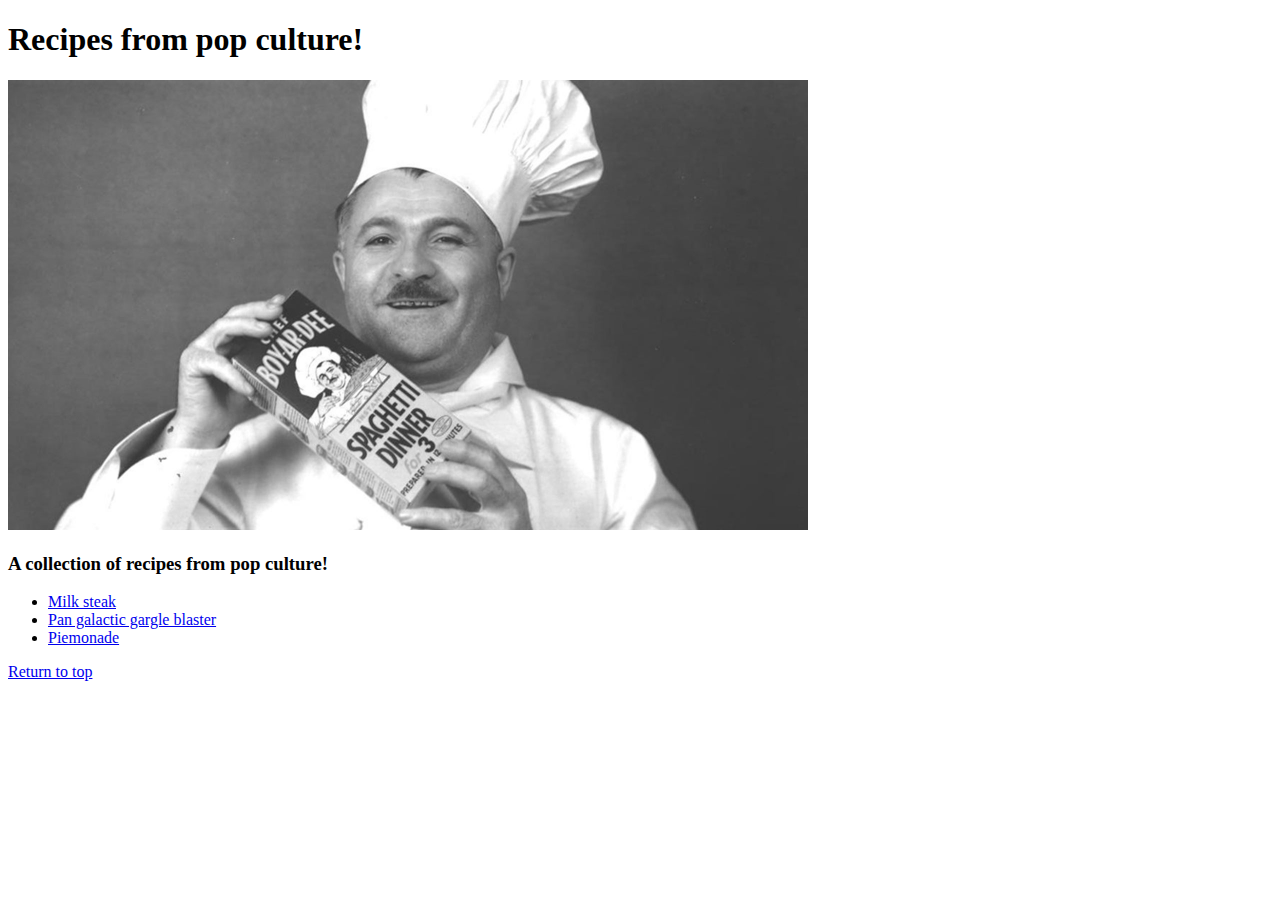
<file: project1/index.html>
<!DOCTYPE html>
<html>
    <head>
        <meta charset="utf-8">
        <title>Pop culture recipes!</title>
    </head>
    <body>
        <h1 id='header'>Recipes from pop culture!</h1>
        <img src='images/chef-boyardee.jpg' alt='a talented chef by the name of boyardee' style="width:800px;height:450px;">
        <h3 id='image label'>A collection of recipes from pop culture!</h3>
        <div>
            <ul>
                <li><a href='./recipes/milk-steak.html'>Milk steak</a></li>
                <li><a href="./recipes/gargle-blaster.html">Pan galactic gargle blaster</a></li>
                <li><a href="./recipes/piemonade.html">Piemonade</a></li>
            </ul>
        </div>
        <a href="#header">Return to top</a>
    </body>
</html>
</file>
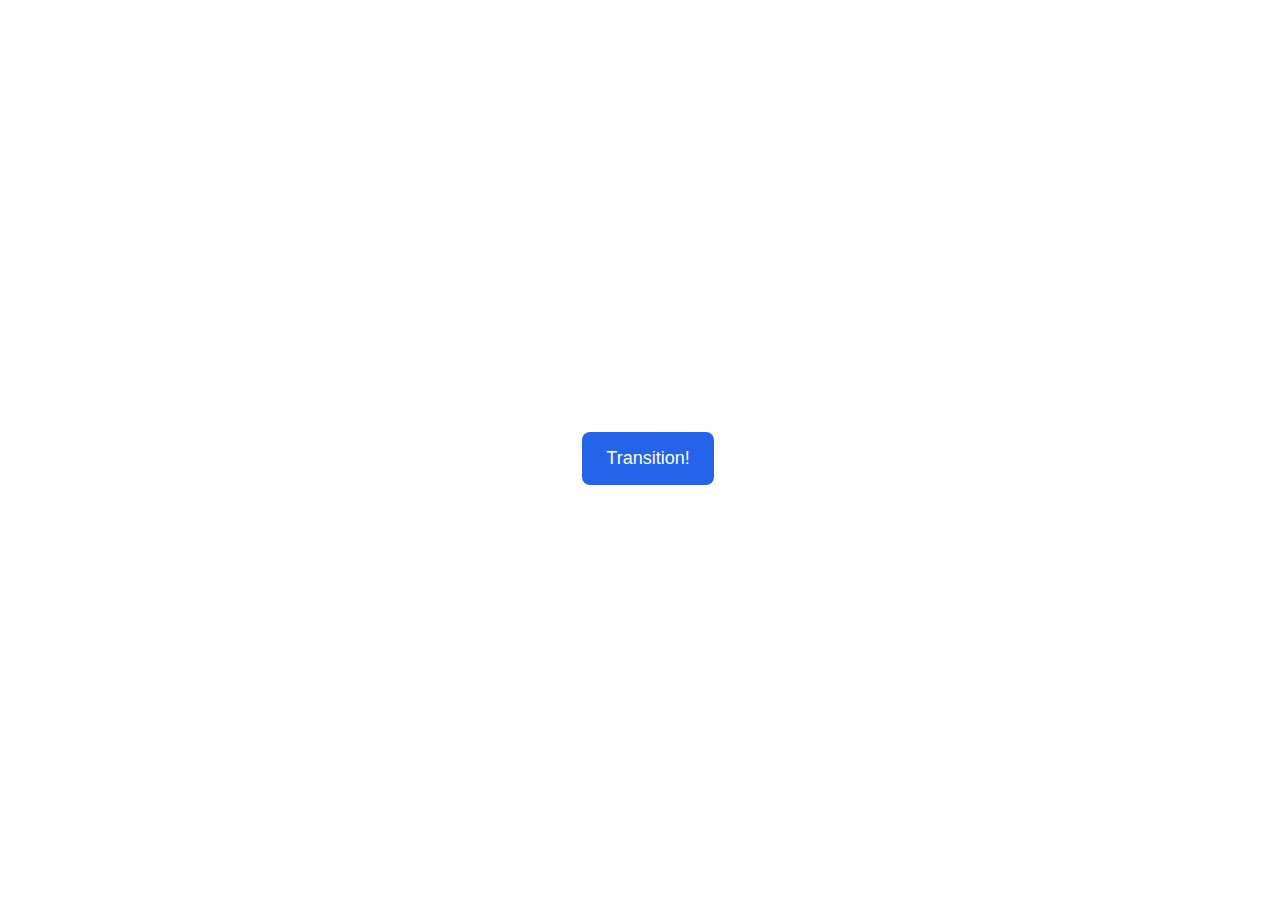
<file: css-exercises/animation/01-button-hover/index.html>
<!DOCTYPE html>
<html lang="en">
  <head>
    <meta charset="UTF-8" />
    <meta http-equiv="X-UA-Compatible" content="IE=edge" />
    <meta name="viewport" content="width=device-width, initial-scale=1.0" />
    <title>Button Hover</title>
    <link rel="stylesheet" href="style.css" />
  </head>
  <body>
    <div id="transition-container">
      <button id="b1">Transition!</button>
    </div>
  </body>
</html>
</file>
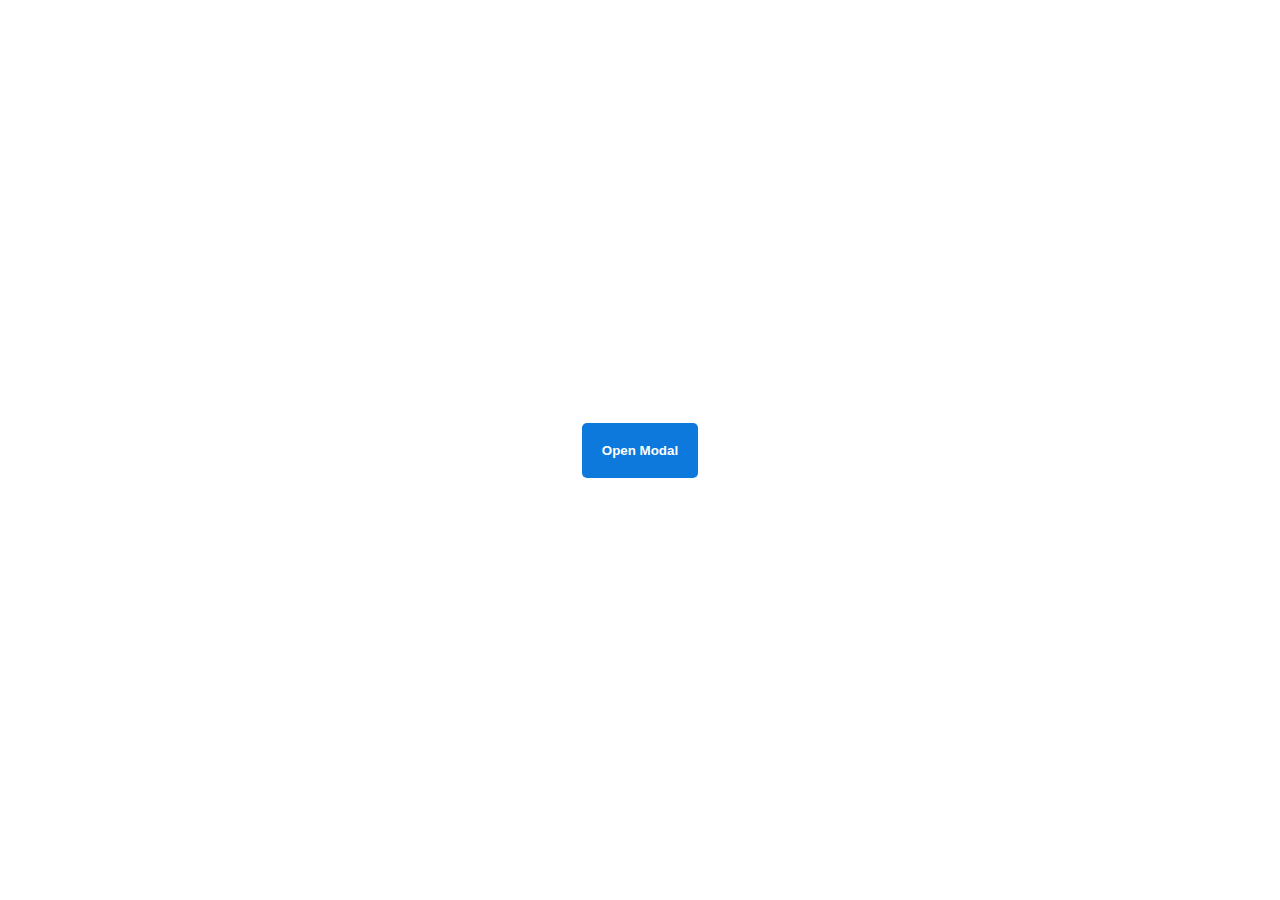
<file: css-exercises/animation/02-pop-up/index.html>
<!DOCTYPE html>
<html lang="en">
  <head>
    <meta charset="UTF-8" />
    <meta http-equiv="X-UA-Compatible" content="IE=edge" />
    <meta name="viewport" content="width=device-width, initial-scale=1.0" />
    <title>Popup</title>
    <link rel="stylesheet" href="style.css" />
  </head>
  <body>
    <div class="backdrop"></div>
    <div class="popup-modal">
      <h1>Look at me!</h1>
      <p>I'm a pop up dialog!</p>
      <button id="close-modal">Close Modal</button>
    </div>
    <div class="button-container">
      <button id="trigger-modal">Open Modal</button>
    </div>
    <script src="script.js"></script>
  </body>
</html>
</file>
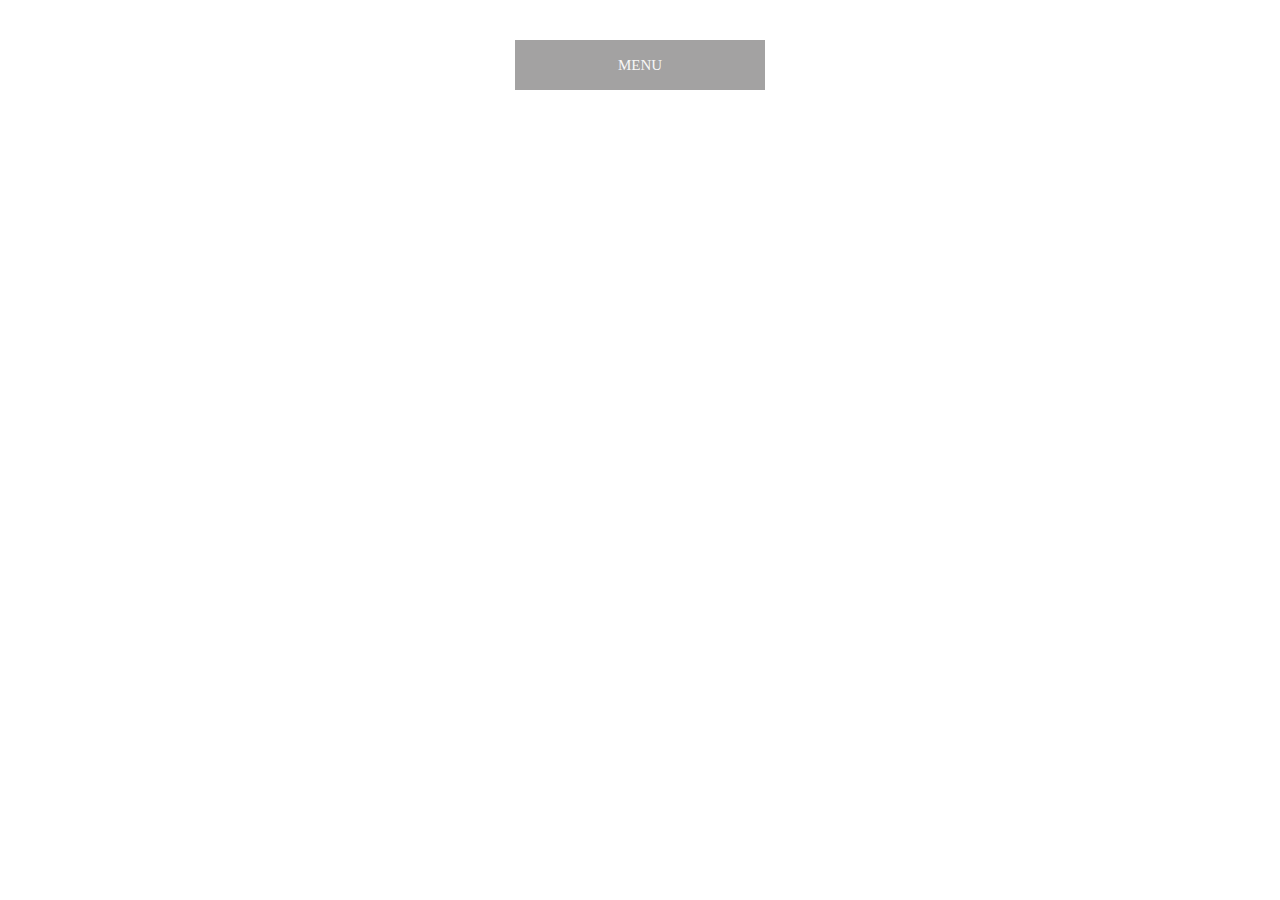
<file: css-exercises/animation/03-dropdown-menu/index.html>
<!DOCTYPE html>
<html lang="en">
  <head>
    <meta charset="UTF-8" />
    <meta http-equiv="X-UA-Compatible" content="IE=edge" />
    <meta name="viewport" content="width=device-width, initial-scale=1.0" />
    <title>Dropdown Menu</title>
    <link rel="stylesheet" href="style.css" />
  </head>
  <body>
    <div class="dropdown-container">
        <div class="menu-title">MENU</div>
        <ul class="dropdown-menu">
            <li>ITEM 1</li>
            <li>ITEM 2</li>
            <li>ITEM 3</li>
            <li>ITEM 4</li>
            <li>ITEM 5</li>
        </ul>
    </div>
    <script src="script.js"></script>
  </body>
</html>
</file>
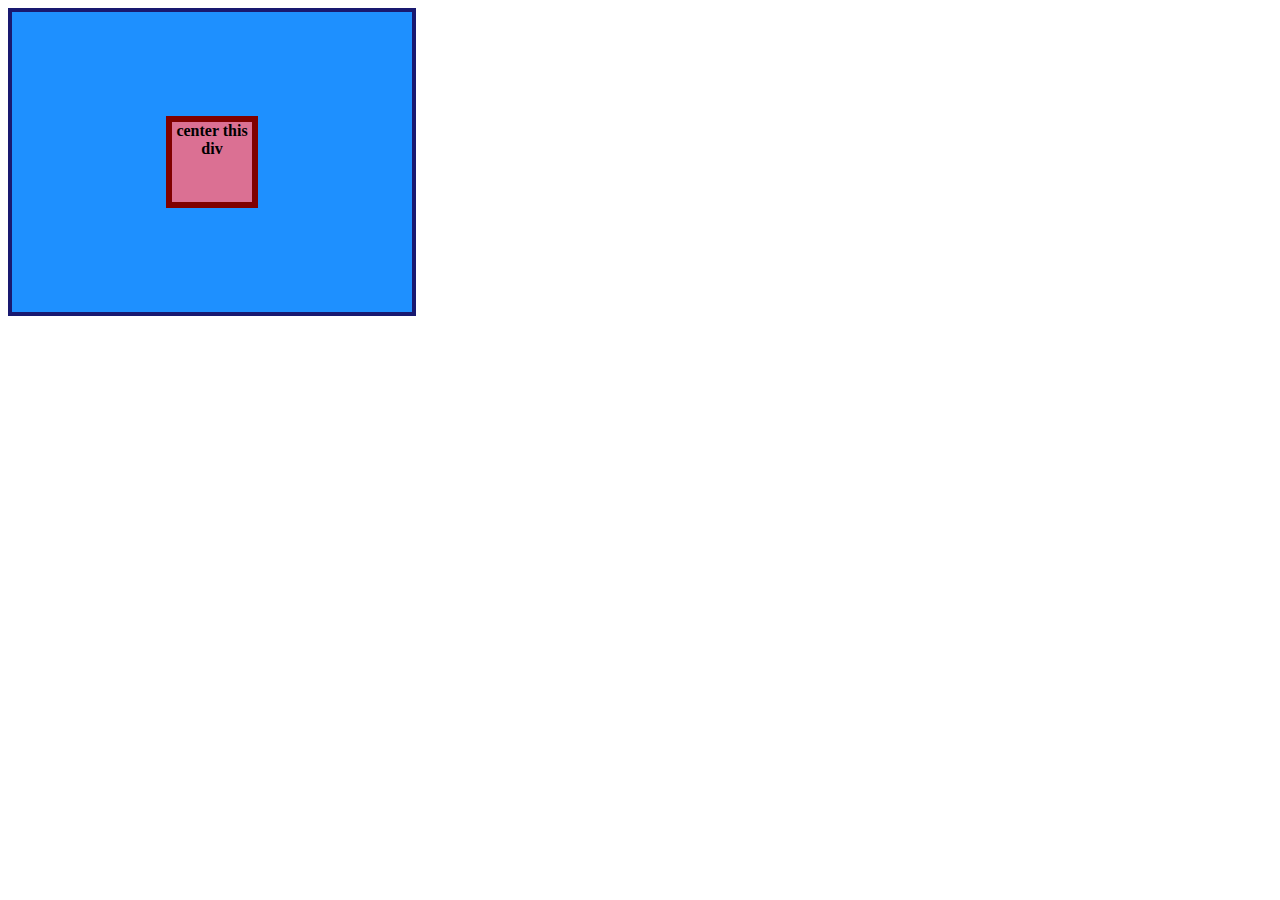
<file: css-exercises/flex/01-flex-center/index.html>
<!DOCTYPE html>
<html lang="en">
  <head>
    <meta charset="UTF-8">
    <meta http-equiv="X-UA-Compatible" content="IE=edge">
    <meta name="viewport" content="width=device-width, initial-scale=1.0">
    <title>CENTER THIS DIV</title>
    <link rel="stylesheet" href="style.css">
  </head>
  <body>
    <div class="container">
      <div class="box">center this div</div>
    </div>
  </body>
</html>
</file>
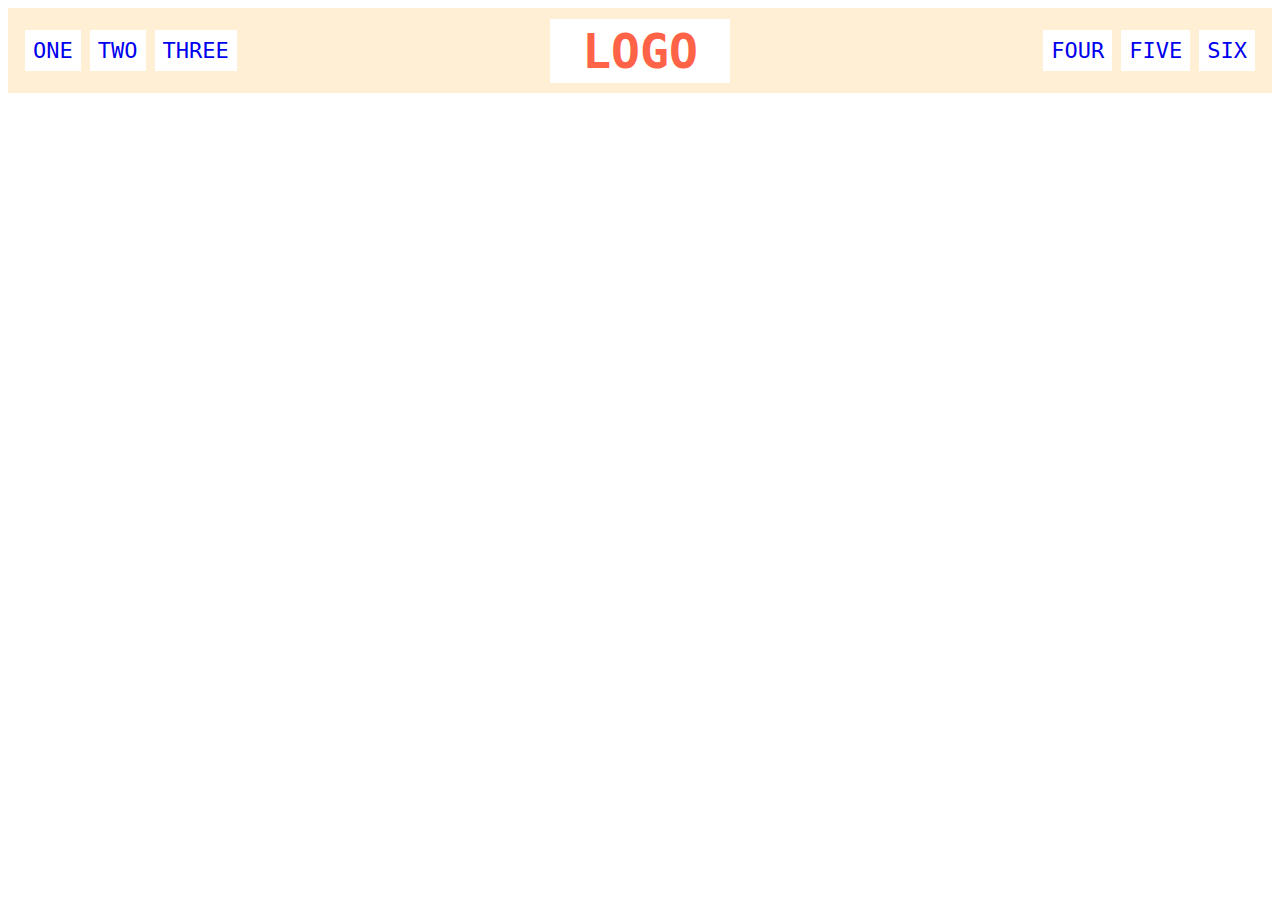
<file: css-exercises/flex/02-flex-header/index.html>
<!DOCTYPE html>
<html lang="en">
  <head>
    <meta charset="UTF-8">
    <meta http-equiv="X-UA-Compatible" content="IE=edge">
    <meta name="viewport" content="width=device-width, initial-scale=1.0">
    <title>Flex Header</title>
    <link rel="stylesheet" href="style.css">
  </head>
  <body>
    <div class="header">
      <div class="left-links">
        <ul>
          <li><a href="#">ONE</a></li>
          <li><a href="#">TWO</a></li>
          <li><a href="#">THREE</a></li>
        </ul>
      </div>
      <div class="logo">LOGO</div>
      <div class="right-links">
        <ul>
          <li><a href="#">FOUR</a></li>
          <li><a href="#">FIVE</a></li>
          <li><a href="#">SIX</a></li>
        </ul>
      </div>
    </div>
  </body>
</html>
</file>
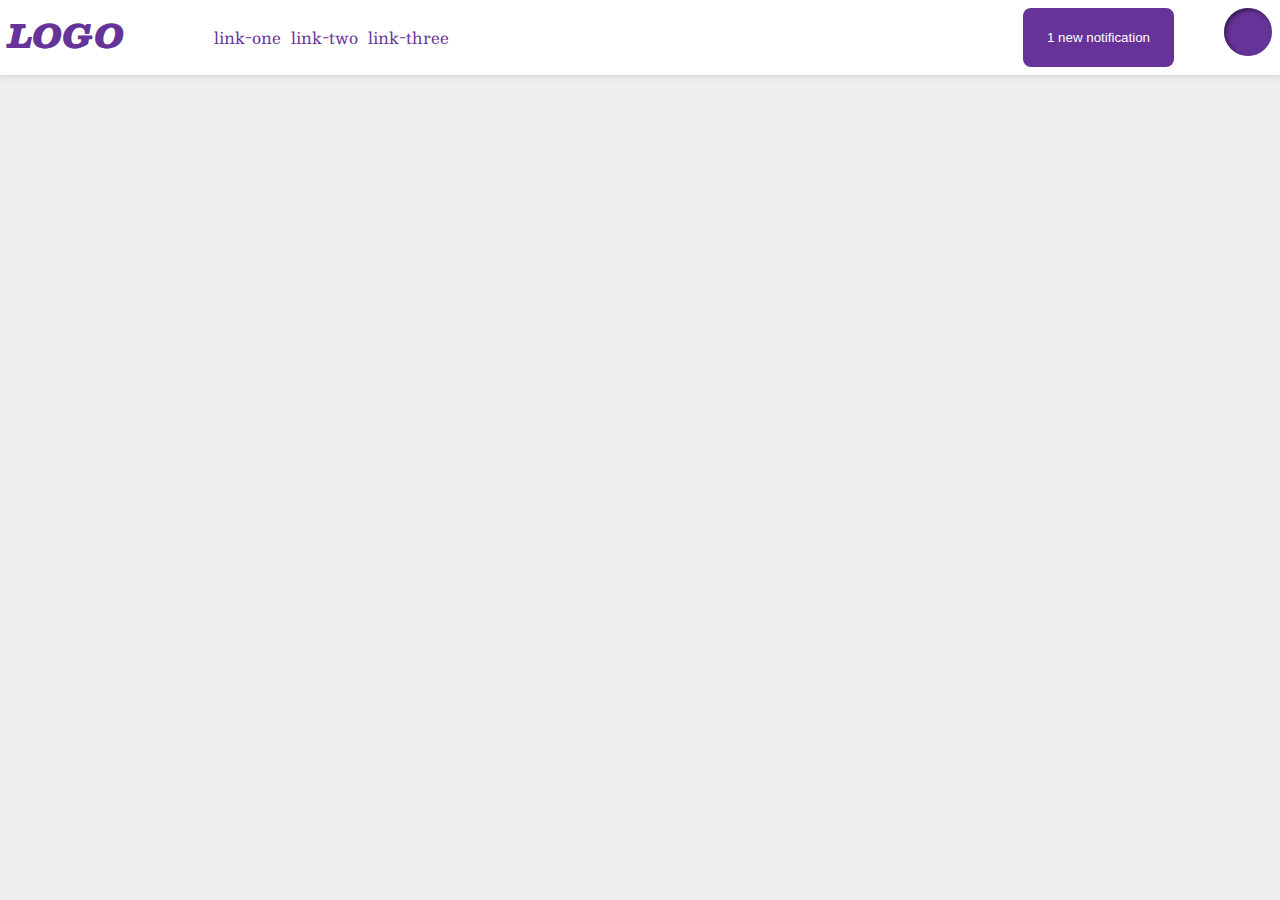
<file: css-exercises/flex/03-flex-header-2/index.html>
<!DOCTYPE html>
<html lang="en">
  <head>
    <meta charset="UTF-8">
    <meta http-equiv="X-UA-Compatible" content="IE=edge">
    <meta name="viewport" content="width=device-width, initial-scale=1.0">
    <title>Flex Header 2</title>
    <link rel="stylesheet" href="style.css">
  </head>
  <body>
    <div class="header">
      <div class="left">
        <div class="logo">
          LOGO
        </div>
        <ul class="links">
          <li><a href="google.com">link-one</a></li>
          <li><a href="google.com">link-two</a></li>
          <li><a href="google.com">link-three</a></li>
        </ul>
      </div>
      <div class="right">
        <button class="notifications">
          1 new notification
        </button>
        <div class="profile-image"></div>
      </div>
    </div>
  </body>
</html>
</file>
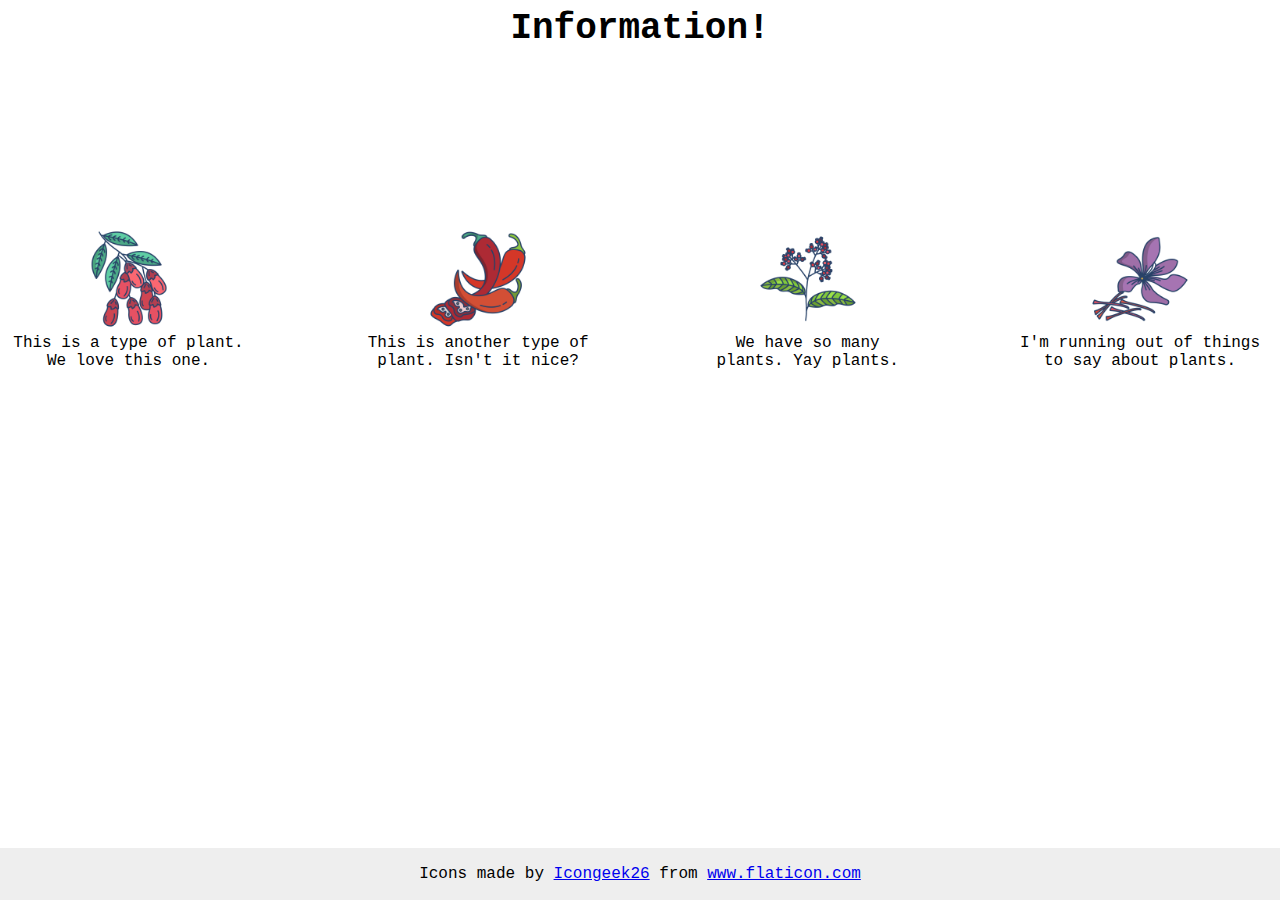
<file: css-exercises/flex/04-flex-information/index.html>
<!DOCTYPE html>
<html lang="en">
  <head>
    <meta charset="UTF-8">
    <meta http-equiv="X-UA-Compatible" content="IE=edge">
    <meta name="viewport" content="width=device-width, initial-scale=1.0">
    <title>Information</title>
    <link rel="stylesheet" href="style.css">
  </head>
  <body>
    <div class="title">Information!</div>
    <div class="main">
     <div class="content"> 
       <img src="./images/barberry.png" alt="barberry">
       <div class="text">This is a type of plant. We love this one.</div>
     </div> 
     <div class="content"> 
        <img src="./images/chilli.png" alt="chili">
        <div class="text">This is another type of plant. Isn't it nice?</div>
     </div>
     <div class="content">
        <img src="./images/pepper.png" alt="pepper">
        <div class="text">We have so many plants. Yay plants.</div>
      </div>
     <div class="content"> 
        <img src="./images/saffron.png" alt="saffron">
        <div class="text">I'm running out of things to say about plants.</div>
     </div>
    </div>

    <!-- disregard this section, it's here to give attribution to the creator of these icons -->
    <div class="footer">
      <div>Icons made by <a href="https://www.flaticon.com/authors/icongeek26" title="Icongeek26">Icongeek26</a> from <a href="https://www.flaticon.com/" title="Flaticon">www.flaticon.com</a></div>
    </div>
  </body>
</html>
</file>
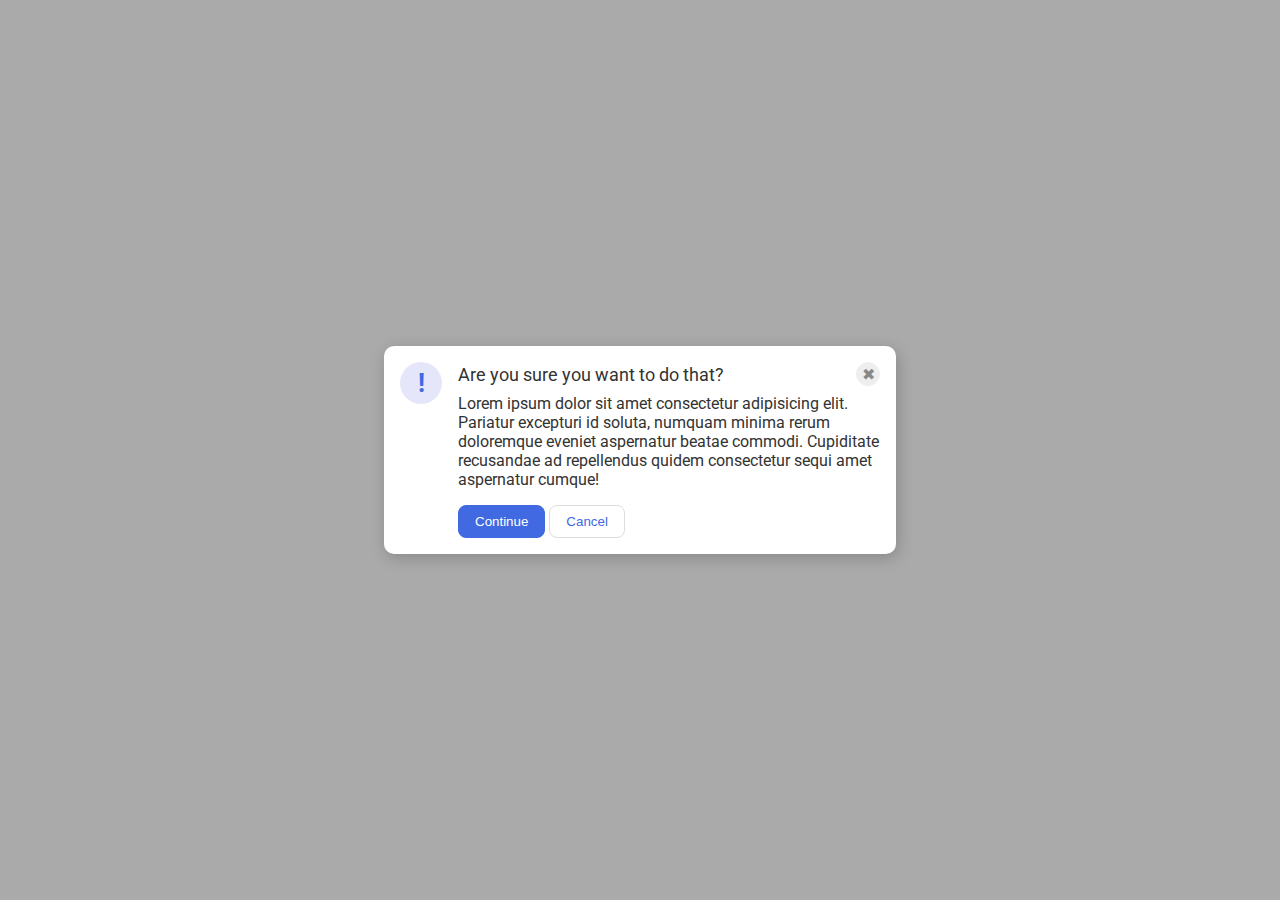
<file: css-exercises/flex/05-flex-modal/index.html>
<!DOCTYPE html>
<html lang="en">
  <head>
    <meta charset="UTF-8">
    <meta http-equiv="X-UA-Compatible" content="IE=edge">
    <meta name="viewport" content="width=device-width, initial-scale=1.0">
    <link rel="stylesheet" href="style.css">
    <title>Modal</title>
  </head>
  <body>
    <div class="modal">
      <div class="icon">!</div>
      <!-- lets seperate the icon and the other content -->
      <div class="seperated"> 
        <div class="header">Are you sure you want to do that?
          <button class="close-button">✖</button>
        </div>
        <div class="text">Lorem ipsum dolor sit amet consectetur adipisicing elit. Pariatur excepturi id soluta, numquam minima rerum doloremque eveniet aspernatur beatae commodi. Cupiditate recusandae ad repellendus quidem consectetur sequi amet aspernatur cumque!</div>
        <button class="continue">Continue</button>
        <button class="cancel">Cancel</button>
      </div>
    </div>
  </body>
</html>
</file>
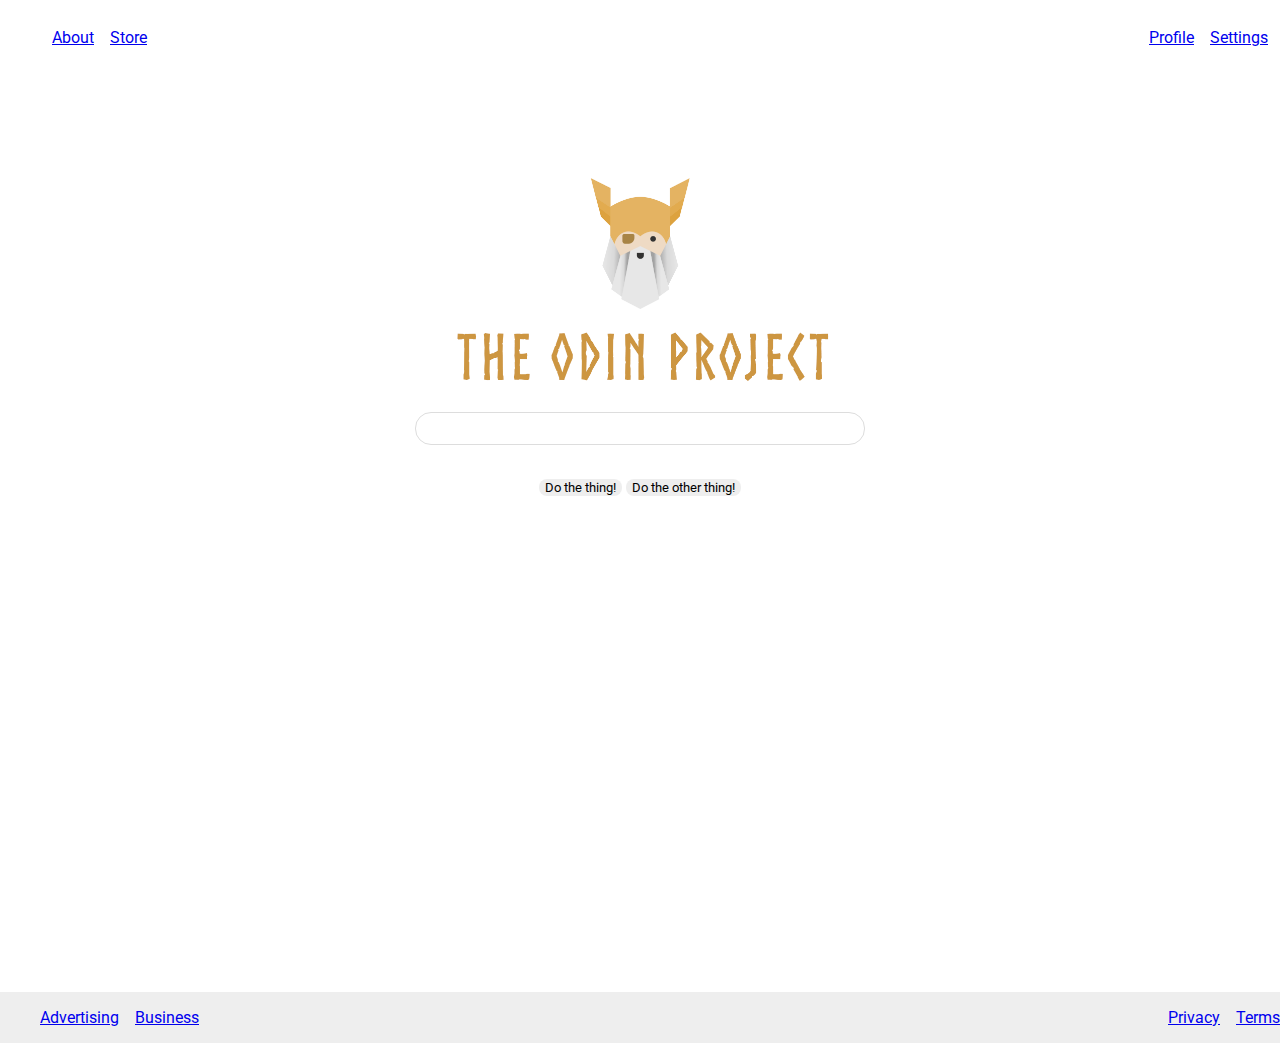
<file: css-exercises/flex/06-flex-layout/index.html>
<!DOCTYPE html>
<html lang="en">
  <head>
    <meta charset="UTF-8">
    <meta http-equiv="X-UA-Compatible" content="IE=edge">
    <meta name="viewport" content="width=device-width, initial-scale=1.0">
    <title>LAYOUT</title>
    <link rel="stylesheet" href="./style.css">
  </head>
  <body>
    <div class="header">
      <ul class="left-links">
        <li><a href="#">About</a></li>
        <li><a href="#">Store</a></li>
      </ul>
      <ul class="right-links">
        <li><a href="#">Profile</a></li>
        <li><a href="#">Settings</a></li>
      </ul>
    </div>
    <div class="content">
      <img src="./logo.png" alt="Project logo. Represents odin with the project name.">
      <div class="input">
        <input type="text">
      </div>
      <div class="buttons">
        <button>Do the thing!</button>
        <button>Do the other thing!</button>
      </div>
    </div>
    <div class="footer">
      <ul class="left-links">
        <li><a href="#">Advertising</a></li>
        <li><a href="#">Business</a></li>
      </ul>
      <ul class="right-links">
        <li><a href="#">Privacy</a></li>
        <li><a href="#">Terms</a></li>
      </ul>
    </div>
  </body>
</html>
</file>
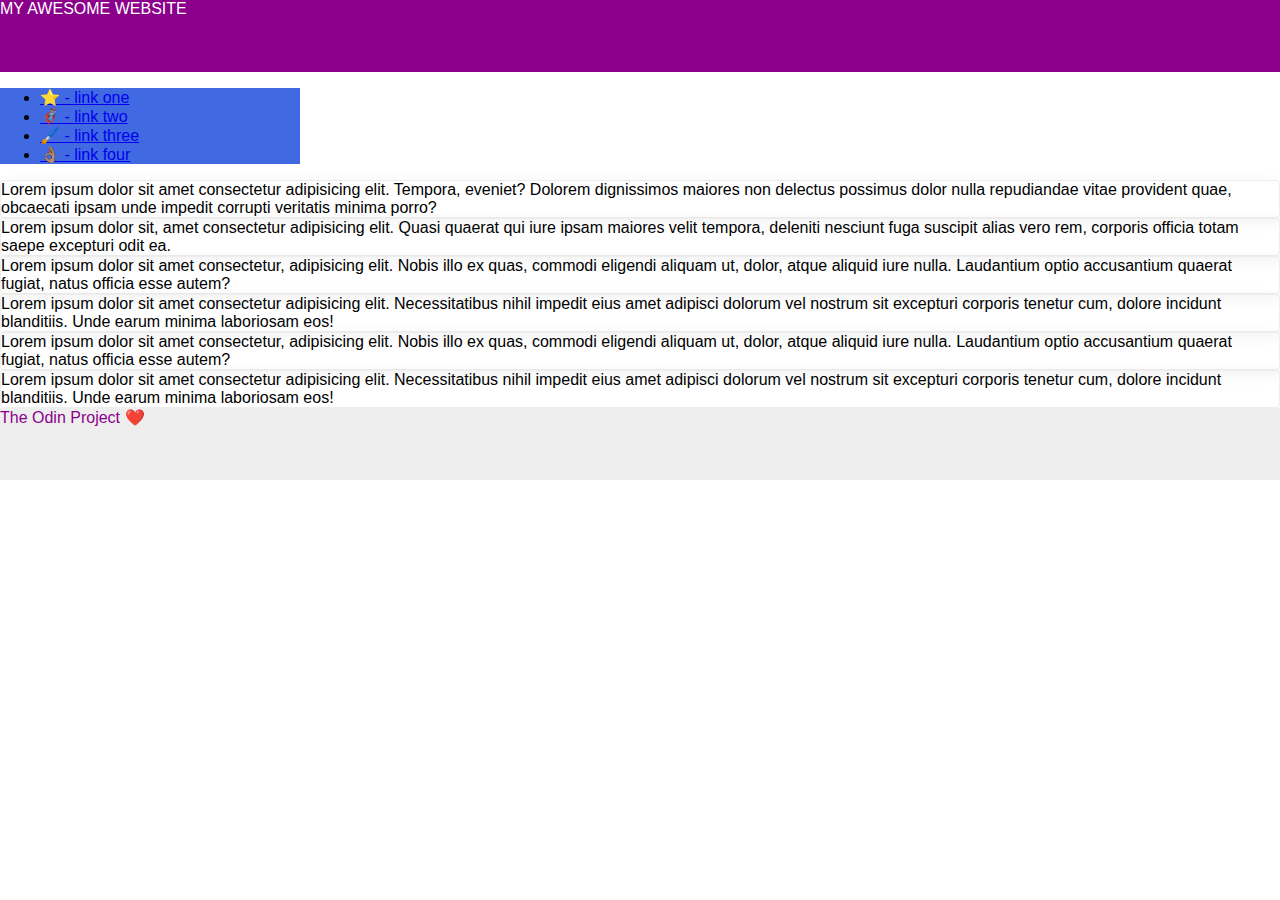
<file: css-exercises/flex/07-flex-layout-2/index.html>
<!DOCTYPE html>
<html lang="en">
  <head>
    <meta charset="UTF-8">
    <meta http-equiv="X-UA-Compatible" content="IE=edge">
    <meta name="viewport" content="width=device-width, initial-scale=1.0">
    <title>The Holy Grail</title>
    <link rel="stylesheet" href="style.css">
  </head>
  <body>
    <div class="header">
      MY AWESOME WEBSITE
    </div>
    
    <div class="sidebar">
      <ul>
        <li><a href="#">⭐ - link one</a></li>
        <li><a href="#">🦸🏽‍♂️ - link two</a></li>
        <li><a href="#">🖌️ - link three</a></li>
        <li><a href="#">👌🏽 - link four</a></li>
      </ul>
    </div>

    <div class="card">Lorem ipsum dolor sit amet consectetur adipisicing elit. Tempora, eveniet? Dolorem dignissimos maiores non delectus possimus dolor nulla repudiandae vitae provident quae, obcaecati ipsam unde impedit corrupti veritatis minima porro?</div>
    <div class="card">Lorem ipsum dolor sit, amet consectetur adipisicing elit. Quasi quaerat qui iure ipsam maiores velit tempora, deleniti nesciunt fuga suscipit alias vero rem, corporis officia totam saepe excepturi odit ea.</div>
    <div class="card">Lorem ipsum dolor sit amet consectetur, adipisicing elit. Nobis illo ex quas, commodi eligendi aliquam ut, dolor, atque aliquid iure nulla. Laudantium optio accusantium quaerat fugiat, natus officia esse autem?</div>
    <div class="card">Lorem ipsum dolor sit amet consectetur adipisicing elit. Necessitatibus nihil impedit eius amet adipisci dolorum vel nostrum sit excepturi corporis tenetur cum, dolore incidunt blanditiis. Unde earum minima laboriosam eos!</div>
    <div class="card">Lorem ipsum dolor sit amet consectetur, adipisicing elit. Nobis illo ex quas, commodi eligendi aliquam ut, dolor, atque aliquid iure nulla. Laudantium optio accusantium quaerat fugiat, natus officia esse autem?</div>
    <div class="card">Lorem ipsum dolor sit amet consectetur adipisicing elit. Necessitatibus nihil impedit eius amet adipisci dolorum vel nostrum sit excepturi corporis tenetur cum, dolore incidunt blanditiis. Unde earum minima laboriosam eos!</div>
    
    <div class="footer">
      The Odin Project ❤️
    </div>
  </body>
</html>
</file>
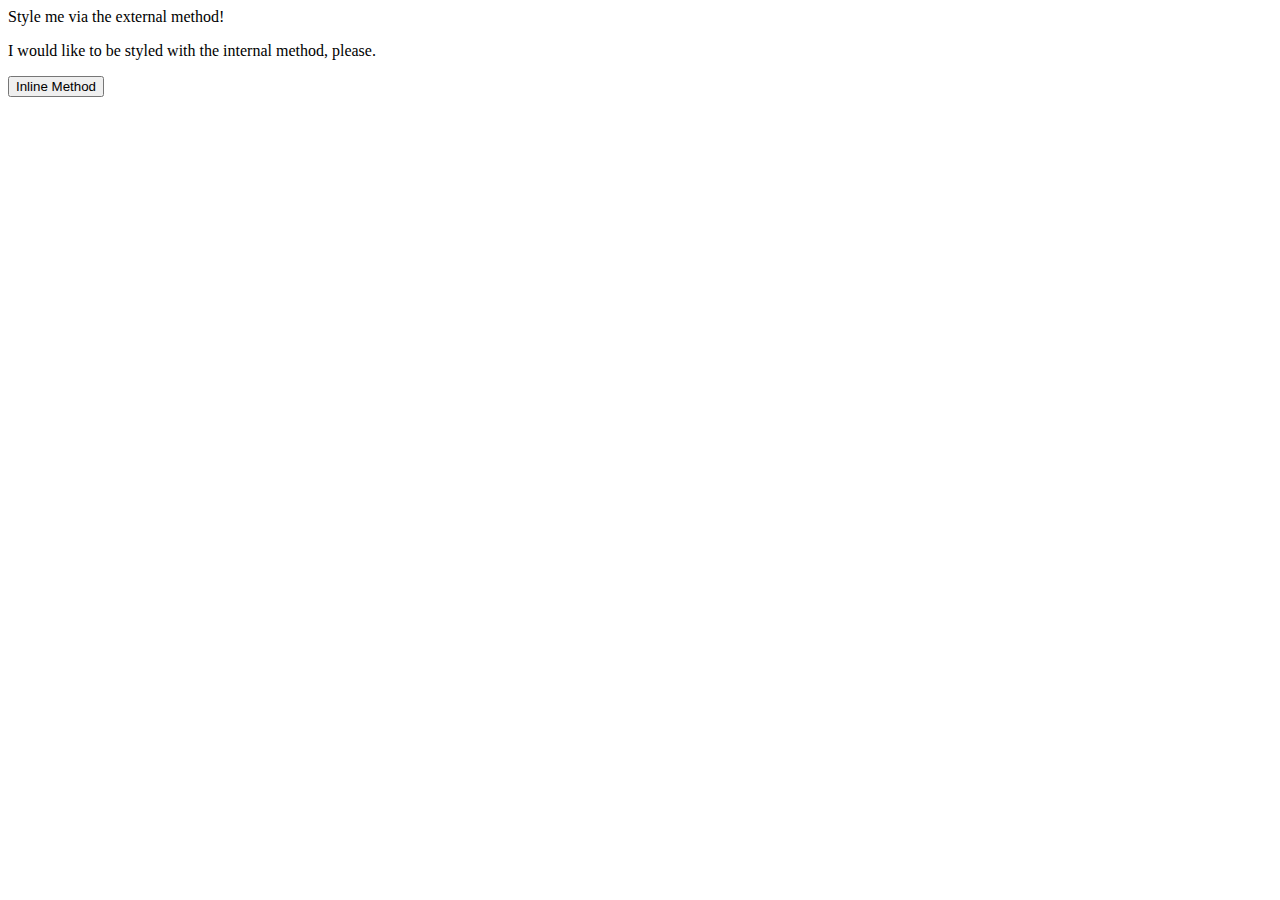
<file: css-exercises/foundations/01-css-methods/index.html>
<!DOCTYPE html>
<html lang="en">
  <head>
    <meta charset="UTF-8">
    <meta http-equiv="X-UA-Compatible" content="IE=edge">
    <meta name="viewport" content="width=device-width, initial-scale=1.0">
    <title>Methods for Adding CSS</title>
  </head>
  <body>
    <div>Style me via the external method!</div>
    <p>I would like to be styled with the internal method, please.</p>
    <button>Inline Method</button>
  </body>
</html>
</file>
<file: css-exercises/animation/01-button-hover/style.css>
#transition-container {
  width: 100vw;
  height: 100vh;
  display: flex;
  flex-direction: column;
  justify-content: center;
  align-items: center;
  font-family: Arial, sans-serif;
}

#b1:hover {
  transform: scale(1.4);
}

button {
  border-radius: 8px;
  border: none;
  background-color: #2563eb;
  color: white;
  font-size: 18px;
  padding: 16px 24px;
  text-align: center;
}
</file>
<file: css-exercises/animation/02-pop-up/style.css>
* {
  padding: 0;
  margin: 0;
}

body {
  overflow: hidden;
}

.button-container {
  width: 100vw;
  height: 100vh;
  background-color: #ffffff;
  opacity: 100%;
  display: flex;
  align-items: center;
  justify-content: center;
}

button {
  padding: 20px;
  color: #ffffff;
  background-color: #0e79dd;
  border: none;
  border-radius: 5px;
  font-weight: 600;
}

.popup-modal {
  padding: 32px 64px;
  background-color: white;
  border: 1px solid black;
  border-radius: 10px;
  position: fixed;
  top: 50%;
  left: 50%;
  transform-origin: center;
  transform: translate(-50%, -50%);
  pointer-events: none;
  opacity: 0%;
  text-align: center;
}

.popup-modal p {
  margin-bottom: 24px;
}

.backdrop {
  pointer-events: none;
  position: fixed;
  inset: 0;
  background: #000;
  opacity: 0%;
}

.popup-modal.show {
  opacity: 100%;
  pointer-events: all;
}

.backdrop.show {
  opacity: 30%;
}

/* SOLUTION */

.popup-modal {
  transition: transform 0.3s ease-in-out, opacity 0.4s ease;
  transform: translate(-50%, -100%);
}

.popup-modal.show {
  transform: translate(-50%, -50%);
}
</file>
<file: css-exercises/animation/03-dropdown-menu/style.css>
.dropdown-container {
  max-width: 250px;
  margin: 40px auto;
  text-align: center;
  line-height: 50px;
  font-size: 15px;
  color: rgb(247, 247, 247);
  cursor: pointer;
}

.menu-title {
  background-color: rgb(163, 162, 162);
}

.dropdown-menu {
  list-style: none;
  padding: 0;
  margin: 0;
  background-color: rgb(99, 97, 97);
  
  display: none;
}

ul.dropdown-menu li:hover {
  background: rgb(47, 46, 46);
}

.visible {
  display: block;
  /* solution */
  animation: expand 500ms ease-in-out;
  transform-origin: top;
}

/* solution */
@keyframes expand {
  0% {
    transform: scaleY(0);
  }

  75% {
    transform: scaleY(1.2);
  }

  100% {
    tarnsform: scaleY(1);
  }
}
</file>
<file: css-exercises/flex/01-flex-center/style.css>
.container {
  background: dodgerblue;
  border: 4px solid midnightblue;
  width: 400px;
  height: 300px;
  /* SOLUTION */
  /* make the box center itself horizontally and vertically */
  display: flex;
  align-items: center;
  justify-content: center;
}

.box {
  background: palevioletred;
  font-weight: bold;
  text-align: center;
  border: 6px solid maroon;
  width: 80px;
  height: 80px;
}
</file>
<file: css-exercises/flex/02-flex-header/style.css>
.header  {
  font-family: monospace;
  background: papayawhip;
}

.logo {
  font-size: 48px;
  font-weight: 900;
  color: tomato;
  background: white;
  padding: 4px 32px;
}

ul {
  /* this removes the dots on the list items*/
  list-style-type: none;
}

a {
  font-size: 22px;
  background: white;
  padding: 8px;
  /* this removes the line under the links */
  text-decoration: none;
}

.header {
  padding: 8px;
  display: flex;
  align-items: center;
  justify-content: space-between;
}

ul {
  display: flex;
  padding : 9px;
  gap : 9px;
}
</file>
<file: css-exercises/flex/03-flex-header-2/style.css>
/* this is some magical font-importing.  
you'll learn about it later. */
@import url('https://fonts.googleapis.com/css2?family=Besley:ital,wght@0,400;1,900&display=swap');

body {
  margin: 0;
  background: #eee;
  font-family: Besley, serif;
}

.header {
  background: white;
  border-bottom: 1px solid #ddd;
  box-shadow: 0 0 8px rgba(0,0,0,.1);
}

.profile-image {
  background: rebeccapurple;
  box-shadow: inset 2px 2px 4px rgba(0,0,0,.5);
  border-radius: 50%;
  width: 48px;
  height: 48px;
}

.logo {
  color: rebeccapurple;
  font-size: 32px;
  font-weight: 900;
  font-style: italic;
}

button {
  border: none;
  border-radius: 8px;
  background: rebeccapurple;
  color: white;
  padding: 8px 24px;
}

a {
  /* this removes the line under our links */
  text-decoration: none;
  color: rebeccapurple;
}


/* solution */

.header {
  display: flex;
  justify-content: space-between;
  padding: 8px;
}

ul {
  list-style-type: none;
  display: flex;
  gap : 10px;
}

.left, .right{
  display: flex;
  justify-content: space-between;
  gap : 50px;
}
</file>
<file: css-exercises/flex/04-flex-information/style.css>
body {
  font-family: 'Courier New', Courier, monospace;
}

img {
  width: 100px;
  height: 100px;
  justify-content: center;
}

.title {
  font-size: 36px;
  font-weight: 900;
  display: flex;
  align-items: center;
  justify-content: center;
  margin-bottom: 180px;
  flex-direction: row;
}

/* do not edit this footer */
.footer {
  position: fixed;
  bottom: 0;
  left: 0;
  right: 0;
  height: 52px;
  display: flex;
  align-items: center;
  justify-content: center;
  background: #eee;
}

/* solution */
.content{
  max-width: 300px;
}

.main{
  display: flex;
  justify-content: center;
  gap : 100px;
  text-align: center;
}
</file>
<file: css-exercises/flex/05-flex-modal/style.css>
@import url('https://fonts.googleapis.com/css2?family=Roboto:wght@400;700&display=swap');

html, body {
  height: 100%;
}

body {
  font-family: Roboto, sans-serif;
  margin: 0;
  background: #aaa;
  color: #333;
  /* I'll give you this one for free lol */
  display: flex;
  align-items: center;
  justify-content: center;
}

.modal {
  background: white;
  width: 480px;
  border-radius: 10px;
  box-shadow: 2px 4px 16px rgba(0,0,0,.2);
}

.icon {
  color: royalblue;
  font-size: 26px;
  font-weight: 700;
  background: lavender;
  width: 42px;
  height: 42px;
  border-radius: 50%;
  display: flex;
  align-items: center;
  justify-content: center;
}

.close-button {
  background: #eee;
  border-radius: 50%;
  color: #888;
  font-weight: 400;
  font-size: 16px;
  height: 24px;
  width: 24px;
  display: flex;
  align-items: center;
  justify-content: center;
  border: 1px solid #eee;
  padding: 0;
}

button {
  cursor: pointer;
  padding: 8px 16px;
  border-radius: 8px;
}

button.continue {
  background: royalblue;
  border: 1px solid royalblue;
  color: white;
}

button.cancel {
  background: white;
  border: 1px solid #ddd;
  color: royalblue;
}


/* solution */

.modal{
  display: flex;
  gap: 16px;
  padding: 16px;
}

.icon{
  /* flex-shrink: 0; is used in a flexbox context. It determines how much a flex item will shrink relative to the rest of the flex items in the flex container when there isn't enough space.
When set to 0, it means that the item is not allowed to shrink, regardless of the flex container size. So, even if the container can't accommodate all items, this particular item will not shrink and will retain its original size. */
  flex-shrink: 0;
}

.header{
  display: flex;
  justify-content: space-between;
  align-items: center;
  margin-bottom: 8px;
  font-size: 18px
}

.text{
  margin-bottom: 16px
}
</file>
<file: css-exercises/flex/06-flex-layout/style.css>
@import url('https://fonts.googleapis.com/css2?family=Roboto:wght@400;700&display=swap');

body {
  height: 100vh;
  margin: 0;
  overflow: hidden;
  font-family: Roboto, sans-serif;
}

img {
  width: 600px;
}

button {
  font-family: Roboto, sans-serif;
  border: none;
  border-radius: 8px;
  background: #eee;
}

input {
  border: 1px solid #ddd;
  border-radius: 16px;
  padding: 8px 24px;
  width: 400px;
  margin-bottom: 16px;
}

/* solution */

.header{
  display: flex;
  justify-content: space-between;
  padding: 12px;
  margin-bottom: 96px;
}

ul{
  display: flex;
  list-style-type: none;
  gap: 16px;
}

.content{
  display: flex;
  flex-direction: column;
  align-items: center;
  justify-content: center;
  /* height: 100%; */
  gap: 16px;
  margin-bottom: 496px;
}

.footer{
  display: flex;
  background-color: #eee;
  justify-content: space-between;
  /* padding: 16px; */
}
</file>
<file: css-exercises/flex/07-flex-layout-2/style.css>
body {
  font-family: -apple-system, BlinkMacSystemFont, 'Segoe UI', Roboto, Oxygen, Ubuntu, Cantarell, 'Open Sans', 'Helvetica Neue', sans-serif;
  margin: 0;
  min-height: 100vh;
}

.header {
  height: 72px;
  background: darkmagenta;
  color: white;
}

.footer {
  height: 72px;
  background: #eee;
  color: darkmagenta;
}

.sidebar {
  width: 300px;
  background: royalblue;
  box-sizing: border-box;
}

.card {
  border: 1px solid #eee;
  box-shadow: 2px 4px 16px rgba(0,0,0,.06);
  border-radius: 4px;
}
</file>
